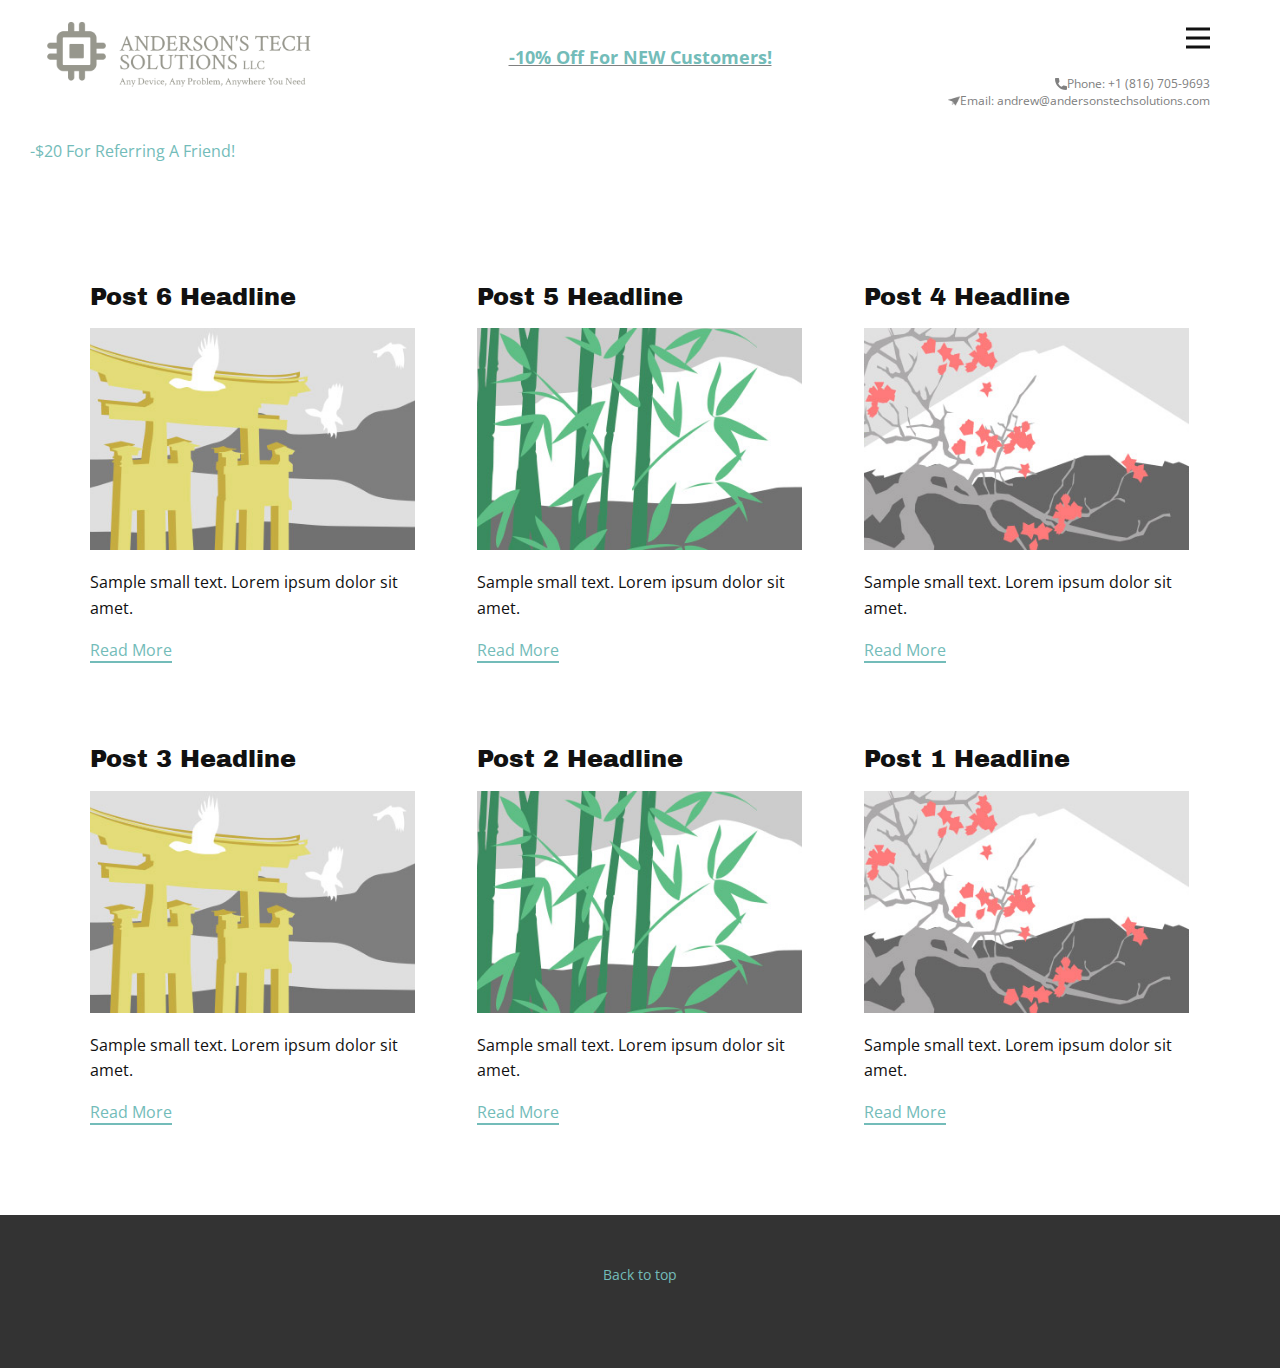
<file: blog/blog.html>
<!DOCTYPE html>
<html style="font-size: 16px;" lang="en"><head>
    <meta name="viewport" content="width=device-width, initial-scale=1.0">
    <meta charset="utf-8">
    <meta name="keywords" content="">
    <meta name="description" content="">
    <title>Blog</title>
    <link rel="stylesheet" href="../nicepage.css" media="screen">
<link rel="stylesheet" href="../Blog-Template.css" media="screen">
    <script class="u-script" type="text/javascript" src="../jquery.js" defer=""></script>
    <script class="u-script" type="text/javascript" src="../nicepage.js" defer=""></script>
    <meta name="generator" content="Nicepage 7.8.6, nicepage.com">
    <link rel="icon" href="../images/favicon.png">
    
    
    
    <link id="u-theme-google-font" rel="stylesheet" href="https://fonts.googleapis.com/css?family=Open+Sans:300,300i,400,400i,500,500i,600,600i,700,700i,800,800i|Archivo+Black:400">
    <script type="application/ld+json">{
		"@context": "http://schema.org",
		"@type": "Organization",
		"name": "WebSite6498808",
		"logo": "images/andersons-tech-solutions-llc-high-resolution-logo.png"
}</script>
    <meta name="theme-color" content="#73bcb9">
  <script>
    function gdprConfirmed() {
        return true;
    }
    if (gdprConfirmed()) {
    document.write("\
    \
    <!-- Google Analytics -->\
    <gascript async src=\"https://www.googletagmanager.com/gtag/js?id=G-112E9TKH70\"></gascript>\
    <gascript>\
        window.dataLayer = window.dataLayer || [];\
        function gtag(){dataLayer.push(arguments);}\
        gtag('js', new Date());\
        gtag('config', 'G-112E9TKH70');\
    </gascript>\
    <!-- End Google Analytics -->\
    ".replace(/gascript/g, 'script'));
    }
    </script><meta data-intl-tel-input-cdn-path="intlTelInput/"></head>
  <body data-path-to-root="../" data-include-products="false" class="u-body u-xl-mode" data-lang="en"><header class="u-clearfix u-header u-valign-top-lg u-valign-top-md u-valign-top-sm u-valign-top-xs u-header" id="sec-84ba"><a href="../" data-page-id="6498809" class="u-image u-logo u-image-1" data-image-width="2000" data-image-height="1500" title="main 1">
        <img src="../images/andersons-tech-solutions-llc-high-resolution-logo.png" class="u-logo-image u-logo-image-1">
      </a><nav class="u-menu u-menu-hamburger u-offcanvas u-menu-1" data-responsive-from="XL" role="navigation">
        <div class="menu-collapse" style="font-size: 1rem; letter-spacing: 0px; font-weight: 500;">
          <a class="u-button-style u-custom-active-color u-custom-border u-custom-border-color u-custom-hover-color u-custom-left-right-menu-spacing u-custom-padding-bottom u-custom-text-active-color u-custom-text-color u-custom-text-hover-color u-custom-top-bottom-menu-spacing u-hamburger-link u-nav-link u-text-active-palette-1-base u-text-hover-palette-2-base" href="#" tabindex="-1" aria-label="Open menu" aria-controls="f01e">
            <svg class="u-svg-link" viewBox="0 0 24 24"><use xlink:href="#menu-hamburger"></use></svg>
            <svg class="u-svg-content" version="1.1" id="menu-hamburger" viewBox="0 0 16 16" x="0px" y="0px" xmlns:xlink="http://www.w3.org/1999/xlink" xmlns="http://www.w3.org/2000/svg"><g><rect y="1" width="16" height="2"></rect><rect y="7" width="16" height="2"></rect><rect y="13" width="16" height="2"></rect>
</g></svg>
          </a>
        </div>
        <div class="u-custom-menu u-nav-container">
          <ul class="u-nav u-spacing-2 u-unstyled u-nav-1" role="menubar"><li role="none" class="u-nav-item"><a role="menuitem" class="u-active-grey-5 u-button-style u-hover-grey-10 u-nav-link u-text-active-grey-90 u-text-grey-90 u-text-hover-grey-90" href="../" style="padding: 10px 20px;">Andersons Tech Solutions</a>
</li></ul>
        </div>
        <div class="u-custom-menu u-nav-container-collapse" id="f01e" role="region" aria-label="Menu panel">
          <div class="u-black u-container-style u-inner-container-layout u-opacity u-opacity-95 u-sidenav">
            <div class="u-inner-container-layout u-sidenav-overflow">
              <div class="u-menu-close" tabindex="-1" aria-label="Close menu"></div>
              <ul class="u-align-center u-nav u-popupmenu-items u-unstyled u-nav-2" role="menubar"><li role="none" class="u-nav-item"><a role="menuitem" class="u-button-style u-nav-link" href="../">Andersons Tech Solutions</a>
</li></ul>
            </div>
          </div>
          <div class="u-black u-menu-overlay u-opacity u-opacity-70"></div>
        </div>
      </nav><p class="u-text u-text-default u-text-grey-50 u-text-1">
        <a class="u-active-none u-border-none u-btn u-button-link u-button-style u-hover-none u-none u-text-palette-1-base u-btn-1" href="tel:+1 (816) 705-9693">-10% Off For NEW Customers!<br>
        </a>
      </p><a href="tel:+1 (816) 705-9693" class="u-active-none u-btn u-btn-rectangle u-button-style u-hover-none u-none u-text-grey-50 u-btn-2"><span class="u-icon"><svg class="u-svg-content" viewBox="0 0 405.333 405.333" x="0px" y="0px" style="width: 1em; height: 1em;"><path d="M373.333,266.88c-25.003,0-49.493-3.904-72.704-11.563c-11.328-3.904-24.192-0.896-31.637,6.699l-46.016,34.752    c-52.8-28.181-86.592-61.952-114.389-114.368l33.813-44.928c8.512-8.512,11.563-20.971,7.915-32.64    C142.592,81.472,138.667,56.96,138.667,32c0-17.643-14.357-32-32-32H32C14.357,0,0,14.357,0,32    c0,205.845,167.488,373.333,373.333,373.333c17.643,0,32-14.357,32-32V298.88C405.333,281.237,390.976,266.88,373.333,266.88z"></path></svg></span>Phone: +1 (816) 705-9693
      </a><a href="mailto:andrew@andersonstechsolutions.com" class="u-active-none u-btn u-btn-rectangle u-button-style u-hover-none u-none u-text-grey-50 u-btn-3"><span class="u-file-icon u-icon"><img src="../images/149987-724b6762.png" alt=""></span>Email: andrew@andersonstechsolutions.com
      </a><a class="u-active-none u-border-none u-btn u-button-link u-button-style u-hover-none u-none u-text-palette-1-base u-btn-4" href="tel:+1 (816) 705-9693">-$20 For Referring A Friend!</a></header>
    <section class="u-clearfix u-section-1" id="block-1">
      <div class="u-clearfix u-sheet u-valign-middle u-sheet-1"><!--blog--><!--blog_options_json--><!--{"type":"Recent","source":"","tags":"","count":""}--><!--/blog_options_json-->
        <div class="u-blog u-expanded-width u-repeater u-repeater-1" data-blog-id="blog-1"><!--blog_post-->
          <div class="u-blog-post u-container-style u-repeater-item u-white u-repeater-item-1">
            <div class="u-container-layout u-similar-container u-valign-top u-container-layout-1"><!--blog_post_header-->
              <h4 class="u-blog-control u-text u-text-1">
                <a class="u-post-header-link" href="../blog/post-5.html">Post 6 Headline</a>
              </h4><!--/blog_post_header--><!--blog_post_image-->
              <img alt="" class="u-blog-control u-expanded-width u-image u-image-default u-image-1" src="../images/8ad73f3c.jpeg" data-href="../blog/post-5.html"><!--/blog_post_image--><!--blog_post_content-->
              <div class="u-blog-control u-post-content u-text u-text-2 fr-view">Sample small text. Lorem ipsum dolor sit amet.</div><!--/blog_post_content--><!--blog_post_readmore-->
              <a href="../blog/post-5.html" class="u-blog-control u-border-2 u-border-palette-1-base u-btn u-btn-rectangle u-button-style u-none u-btn-1"><!--blog_post_readmore_content--><!--options_json--><!--{"content":"","defaultValue":"Read More"}--><!--/options_json-->Read More<!--/blog_post_readmore_content--></a><!--/blog_post_readmore-->
            </div>
          </div><div class="u-blog-post u-container-style u-repeater-item u-video-cover u-white">
            <div class="u-container-layout u-similar-container u-valign-top u-container-layout-2"><!--blog_post_header-->
              <h4 class="u-blog-control u-text u-text-3">
                <a class="u-post-header-link" href="../blog/post-4.html">Post 5 Headline</a>
              </h4><!--/blog_post_header--><!--blog_post_image-->
              <img alt="" class="u-blog-control u-expanded-width u-image u-image-default u-image-2" src="../images/68f64b9d.jpeg" data-href="../blog/post-4.html"><!--/blog_post_image--><!--blog_post_content-->
              <div class="u-blog-control u-post-content u-text u-text-4 fr-view">Sample small text. Lorem ipsum dolor sit amet.</div><!--/blog_post_content--><!--blog_post_readmore-->
              <a href="../blog/post-4.html" class="u-blog-control u-border-2 u-border-palette-1-base u-btn u-btn-rectangle u-button-style u-none u-btn-2"><!--blog_post_readmore_content--><!--options_json--><!--{"content":"","defaultValue":"Read More"}--><!--/options_json-->Read More<!--/blog_post_readmore_content--></a><!--/blog_post_readmore-->
            </div>
          </div><div class="u-blog-post u-container-style u-repeater-item u-video-cover u-white">
            <div class="u-container-layout u-similar-container u-valign-top u-container-layout-3"><!--blog_post_header-->
              <h4 class="u-blog-control u-text u-text-5">
                <a class="u-post-header-link" href="../blog/post-3.html">Post 4 Headline</a>
              </h4><!--/blog_post_header--><!--blog_post_image-->
              <img alt="" class="u-blog-control u-expanded-width u-image u-image-default u-image-3" src="../images/0fd3416c.jpeg" data-href="../blog/post-3.html"><!--/blog_post_image--><!--blog_post_content-->
              <div class="u-blog-control u-post-content u-text u-text-6 fr-view">Sample small text. Lorem ipsum dolor sit amet.</div><!--/blog_post_content--><!--blog_post_readmore-->
              <a href="../blog/post-3.html" class="u-blog-control u-border-2 u-border-palette-1-base u-btn u-btn-rectangle u-button-style u-none u-btn-3"><!--blog_post_readmore_content--><!--options_json--><!--{"content":"","defaultValue":"Read More"}--><!--/options_json-->Read More<!--/blog_post_readmore_content--></a><!--/blog_post_readmore-->
            </div>
          </div><div class="u-blog-post u-container-style u-repeater-item u-white u-repeater-item-1">
            <div class="u-container-layout u-similar-container u-valign-top u-container-layout-1"><!--blog_post_header-->
              <h4 class="u-blog-control u-text u-text-1">
                <a class="u-post-header-link" href="../blog/post-2.html">Post 3 Headline</a>
              </h4><!--/blog_post_header--><!--blog_post_image-->
              <img alt="" class="u-blog-control u-expanded-width u-image u-image-default u-image-1" src="../images/8ad73f3c.jpeg" data-href="../blog/post-2.html"><!--/blog_post_image--><!--blog_post_content-->
              <div class="u-blog-control u-post-content u-text u-text-2 fr-view">Sample small text. Lorem ipsum dolor sit amet.</div><!--/blog_post_content--><!--blog_post_readmore-->
              <a href="../blog/post-2.html" class="u-blog-control u-border-2 u-border-palette-1-base u-btn u-btn-rectangle u-button-style u-none u-btn-1"><!--blog_post_readmore_content--><!--options_json--><!--{"content":"","defaultValue":"Read More"}--><!--/options_json-->Read More<!--/blog_post_readmore_content--></a><!--/blog_post_readmore-->
            </div>
          </div><div class="u-blog-post u-container-style u-repeater-item u-video-cover u-white">
            <div class="u-container-layout u-similar-container u-valign-top u-container-layout-2"><!--blog_post_header-->
              <h4 class="u-blog-control u-text u-text-3">
                <a class="u-post-header-link" href="../blog/post-1.html">Post 2 Headline</a>
              </h4><!--/blog_post_header--><!--blog_post_image-->
              <img alt="" class="u-blog-control u-expanded-width u-image u-image-default u-image-2" src="../images/68f64b9d.jpeg" data-href="../blog/post-1.html"><!--/blog_post_image--><!--blog_post_content-->
              <div class="u-blog-control u-post-content u-text u-text-4 fr-view">Sample small text. Lorem ipsum dolor sit amet.</div><!--/blog_post_content--><!--blog_post_readmore-->
              <a href="../blog/post-1.html" class="u-blog-control u-border-2 u-border-palette-1-base u-btn u-btn-rectangle u-button-style u-none u-btn-2"><!--blog_post_readmore_content--><!--options_json--><!--{"content":"","defaultValue":"Read More"}--><!--/options_json-->Read More<!--/blog_post_readmore_content--></a><!--/blog_post_readmore-->
            </div>
          </div><div class="u-blog-post u-container-style u-repeater-item u-video-cover u-white">
            <div class="u-container-layout u-similar-container u-valign-top u-container-layout-3"><!--blog_post_header-->
              <h4 class="u-blog-control u-text u-text-5">
                <a class="u-post-header-link" href="../blog/post.html">Post 1 Headline</a>
              </h4><!--/blog_post_header--><!--blog_post_image-->
              <img alt="" class="u-blog-control u-expanded-width u-image u-image-default u-image-3" src="../images/0fd3416c.jpeg" data-href="../blog/post.html"><!--/blog_post_image--><!--blog_post_content-->
              <div class="u-blog-control u-post-content u-text u-text-6 fr-view">Sample small text. Lorem ipsum dolor sit amet.</div><!--/blog_post_content--><!--blog_post_readmore-->
              <a href="../blog/post.html" class="u-blog-control u-border-2 u-border-palette-1-base u-btn u-btn-rectangle u-button-style u-none u-btn-3"><!--blog_post_readmore_content--><!--options_json--><!--{"content":"","defaultValue":"Read More"}--><!--/options_json-->Read More<!--/blog_post_readmore_content--></a><!--/blog_post_readmore-->
            </div>
          </div><!--/blog_post--><!--blog_post-->
          <!--/blog_post--><!--blog_post-->
          <!--/blog_post-->
        </div><!--/blog-->
      </div>
    </section>
    
    
    
    <footer class="u-align-center u-clearfix u-container-align-center u-footer u-grey-80 u-footer" id="sec-21de"><div class="u-clearfix u-sheet u-sheet-1">
        <p class="u-small-text u-text u-text-variant u-text-1">
          <a class="u-active-none u-border-none u-btn u-button-link u-button-style u-hover-none u-none u-text-palette-1-base u-btn-1" href="../" data-page-id="6498809" title="main 1">Back to top </a>
        </p>
      </div></footer>
    <section class="u-backlink u-clearfix u-grey-80"></section>
  
</body></html>
</file>
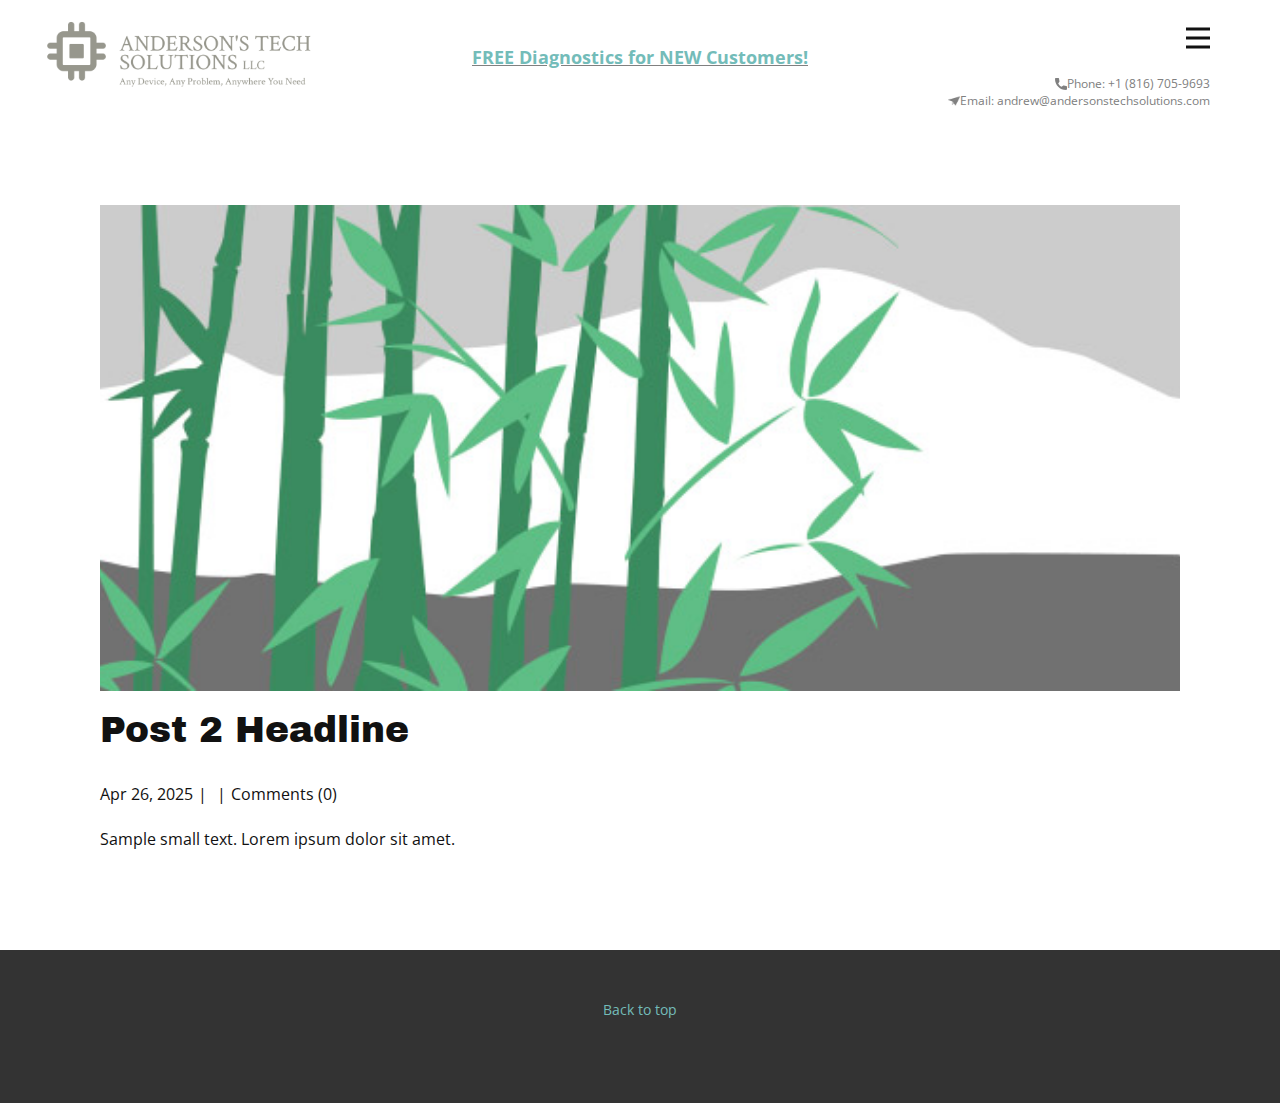
<file: blog/post-1.html>
<!DOCTYPE html>
<html style="font-size: 16px;" lang="en"><head>
    <meta name="viewport" content="width=device-width, initial-scale=1.0">
    <meta charset="utf-8">
    <meta name="keywords" content="Post 1 Headline">
    <meta name="description" content="">
    <title>Post 2 Headline</title>
    <link rel="stylesheet" href="../nicepage.css" media="screen">
<link rel="stylesheet" href="../Post-Template.css" media="screen">
    <script class="u-script" type="text/javascript" src="../jquery.js" defer=""></script>
    <script class="u-script" type="text/javascript" src="../nicepage.js" defer=""></script>
    <meta name="generator" content="Nicepage 7.8.6, nicepage.com">
    
    
    
    <link id="u-theme-google-font" rel="stylesheet" href="https://fonts.googleapis.com/css?family=Open+Sans:300,300i,400,400i,500,500i,600,600i,700,700i,800,800i|Archivo+Black:400">
    <script type="application/ld+json">{
		"@context": "http://schema.org",
		"@type": "Organization",
		"name": "",
		"logo": "images/andersons-tech-solutions-llc-high-resolution-logo.png"
}</script>
    <meta name="theme-color" content="#73bcb9">
  <meta data-intl-tel-input-cdn-path="intlTelInput/"></head>
  <body data-path-to-root="./" data-include-products="false" class="u-body u-xl-mode" data-lang="en"><header class="u-clearfix u-header u-valign-top-lg u-valign-top-md u-valign-top-sm u-valign-top-xs u-header" id="sec-84ba"><a href="../" data-page-id="6498809" class="u-image u-logo u-image-1" data-image-width="2000" data-image-height="1500" title="main 1">
        <img src="../images/andersons-tech-solutions-llc-high-resolution-logo.png" class="u-logo-image u-logo-image-1">
      </a><nav class="u-menu u-menu-hamburger u-offcanvas u-menu-1" data-responsive-from="XL" role="navigation">
        <div class="menu-collapse" style="font-size: 1rem; letter-spacing: 0px; font-weight: 500;">
          <a class="u-button-style u-custom-active-color u-custom-border u-custom-border-color u-custom-hover-color u-custom-left-right-menu-spacing u-custom-padding-bottom u-custom-text-active-color u-custom-text-color u-custom-text-hover-color u-custom-top-bottom-menu-spacing u-hamburger-link u-nav-link u-text-active-palette-1-base u-text-hover-palette-2-base" href="#" tabindex="-1" aria-label="Open menu" aria-controls="f01e">
            <svg class="u-svg-link" viewBox="0 0 24 24"><use xlink:href="#menu-hamburger"></use></svg>
            <svg class="u-svg-content" version="1.1" id="menu-hamburger" viewBox="0 0 16 16" x="0px" y="0px" xmlns:xlink="http://www.w3.org/1999/xlink" xmlns="http://www.w3.org/2000/svg"><g><rect y="1" width="16" height="2"></rect><rect y="7" width="16" height="2"></rect><rect y="13" width="16" height="2"></rect>
</g></svg>
          </a>
        </div>
        <div class="u-custom-menu u-nav-container">
          <ul class="u-nav u-spacing-2 u-unstyled u-nav-1" role="menubar"><li role="none" class="u-nav-item"><a role="menuitem" class="u-active-grey-5 u-button-style u-hover-grey-10 u-nav-link u-text-active-grey-90 u-text-grey-90 u-text-hover-grey-90" href="../" style="padding: 10px 20px;">Andersons Tech Solutions</a>
</li></ul>
        </div>
        <div class="u-custom-menu u-nav-container-collapse" id="f01e" role="region" aria-label="Menu panel">
          <div class="u-black u-container-style u-inner-container-layout u-opacity u-opacity-95 u-sidenav">
            <div class="u-inner-container-layout u-sidenav-overflow">
              <div class="u-menu-close" tabindex="-1" aria-label="Close menu"></div>
              <ul class="u-align-center u-nav u-popupmenu-items u-unstyled u-nav-2" role="menubar"><li role="none" class="u-nav-item"><a role="menuitem" class="u-button-style u-nav-link" href="../">Andersons Tech Solutions</a>
</li></ul>
            </div>
          </div>
          <div class="u-black u-menu-overlay u-opacity u-opacity-70"></div>
        </div>
      </nav><p class="u-text u-text-default u-text-grey-50 u-text-1">
        <a class="u-active-none u-border-none u-btn u-button-link u-button-style u-hover-none u-none u-text-palette-1-base u-btn-1" href="tel:+1 (816) 705-9693">FREE Diagnostics for NEW Customers!</a>
      </p><a href="tel:+1 (816) 705-9693" class="u-active-none u-btn u-btn-rectangle u-button-style u-hover-none u-none u-text-grey-50 u-btn-2"><span class="u-icon"><svg class="u-svg-content" viewBox="0 0 405.333 405.333" x="0px" y="0px" style="width: 1em; height: 1em;"><path d="M373.333,266.88c-25.003,0-49.493-3.904-72.704-11.563c-11.328-3.904-24.192-0.896-31.637,6.699l-46.016,34.752    c-52.8-28.181-86.592-61.952-114.389-114.368l33.813-44.928c8.512-8.512,11.563-20.971,7.915-32.64    C142.592,81.472,138.667,56.96,138.667,32c0-17.643-14.357-32-32-32H32C14.357,0,0,14.357,0,32    c0,205.845,167.488,373.333,373.333,373.333c17.643,0,32-14.357,32-32V298.88C405.333,281.237,390.976,266.88,373.333,266.88z"></path></svg></span>Phone: +1 (816) 705-9693
      </a><a href="mailto:andrew@andersonstechsolutions.com" class="u-active-none u-btn u-btn-rectangle u-button-style u-hover-none u-none u-text-grey-50 u-btn-3"><span class="u-file-icon u-icon"><img src="../images/149987-724b6762.png" alt=""></span>Email: andrew@andersonstechsolutions.com
      </a></header>
    <section class="u-align-center u-clearfix u-section-1" id="block-1">
      <div class="u-clearfix u-sheet u-valign-middle-md u-valign-middle-sm u-valign-middle-xs u-sheet-1"><!--post_details--><!--post_details_options_json--><!--{"source":""}--><!--/post_details_options_json--><!--blog_post-->
        <div class="u-container-style u-expanded-width u-post-details u-post-details-1">
          <div class="u-container-layout u-valign-middle u-container-layout-1"><!--blog_post_image-->
            <img alt="" class="u-blog-control u-expanded-width u-image u-image-default u-image-1" src="../images/68f64b9d.jpeg"><!--/blog_post_image--><!--blog_post_header-->
            <h2 class="u-blog-control u-text u-text-1">Post 2 Headline</h2><!--/blog_post_header--><!--blog_post_metadata-->
            <div class="u-blog-control u-metadata u-metadata-1"><!--blog_post_metadata_date--><span class="u-meta-date u-meta-icon">Apr 26, 2025</span><!--/blog_post_metadata_date--><!--blog_post_metadata_category--><span class="u-meta-category u-meta-icon"></span><!--/blog_post_metadata_category--><!--blog_post_metadata_comments--><span class="u-meta-comments u-meta-icon"><!--blog_post_metadata_comments_content-->Comments (0)<!--/blog_post_metadata_comments_content--></span><!--/blog_post_metadata_comments-->
            </div><!--/blog_post_metadata--><!--blog_post_content-->
            <div class="u-align-justify u-blog-control u-post-content u-text u-text-2 fr-view">
  <p>Sample small text. Lorem ipsum dolor sit amet.</p>
  </div><!--/blog_post_content-->
          </div>
        </div><!--/blog_post--><!--/post_details-->
      </div>
    </section>
    
    
    
    <footer class="u-align-center u-clearfix u-container-align-center u-footer u-grey-80 u-footer" id="sec-21de"><div class="u-clearfix u-sheet u-sheet-1">
        <p class="u-small-text u-text u-text-variant u-text-1">
          <a class="u-active-none u-border-none u-btn u-button-link u-button-style u-hover-none u-none u-text-palette-1-base u-btn-1" href="../" data-page-id="6498809" title="main 1">Back to top </a>
        </p>
      </div></footer>
    <section class="u-backlink u-clearfix u-grey-80"></section>
  
</body></html>
</file>
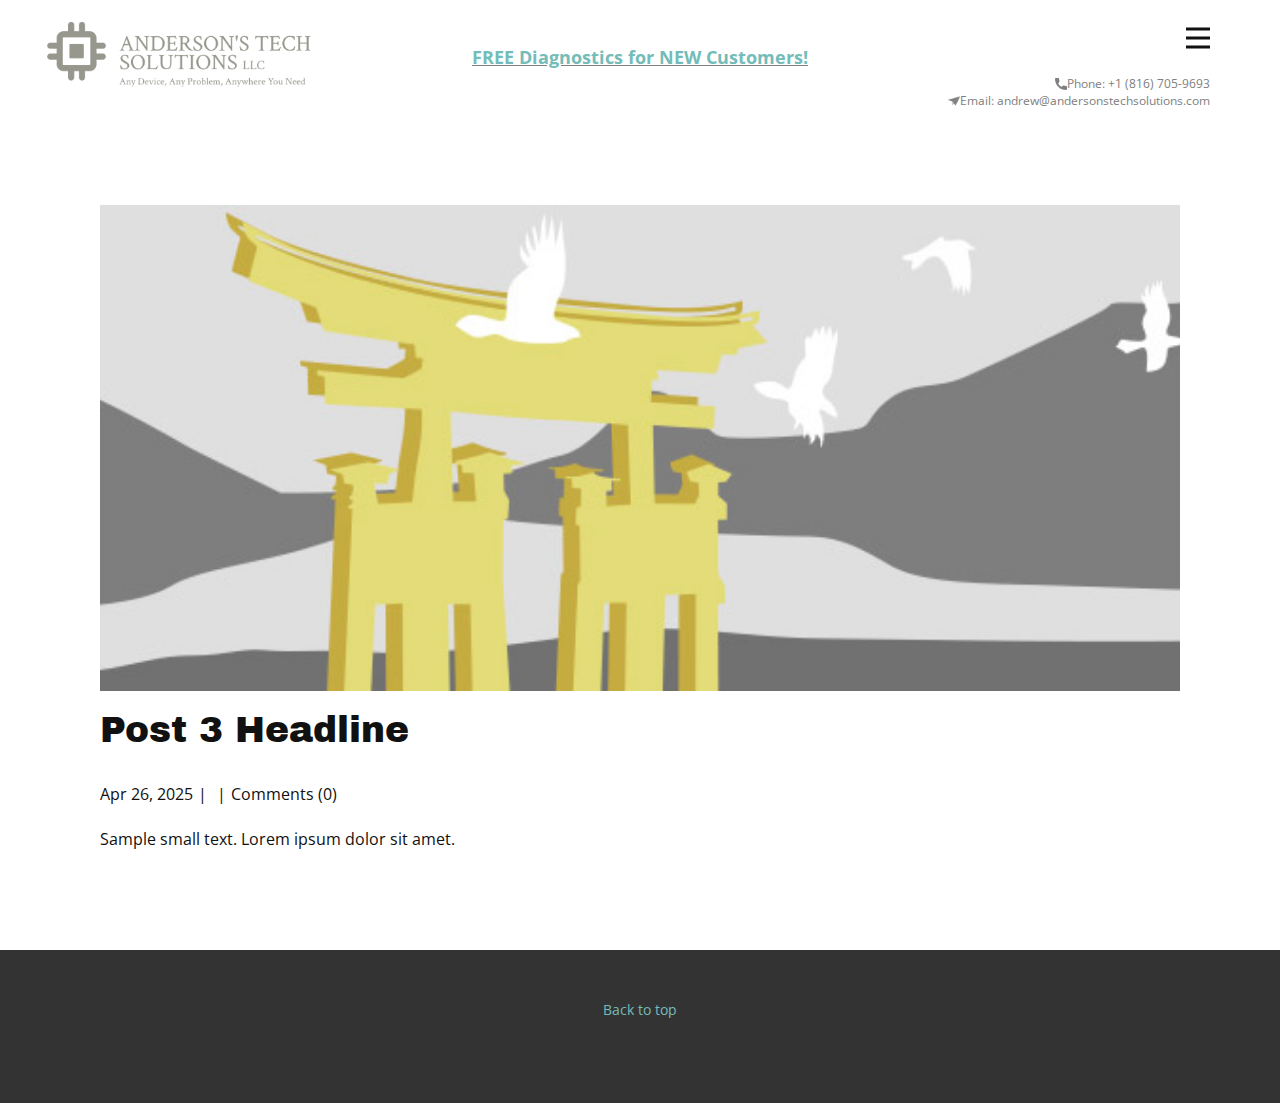
<file: blog/post-2.html>
<!DOCTYPE html>
<html style="font-size: 16px;" lang="en"><head>
    <meta name="viewport" content="width=device-width, initial-scale=1.0">
    <meta charset="utf-8">
    <meta name="keywords" content="Post 1 Headline">
    <meta name="description" content="">
    <title>Post 3 Headline</title>
    <link rel="stylesheet" href="../nicepage.css" media="screen">
<link rel="stylesheet" href="../Post-Template.css" media="screen">
    <script class="u-script" type="text/javascript" src="../jquery.js" defer=""></script>
    <script class="u-script" type="text/javascript" src="../nicepage.js" defer=""></script>
    <meta name="generator" content="Nicepage 7.8.6, nicepage.com">
    
    
    
    <link id="u-theme-google-font" rel="stylesheet" href="https://fonts.googleapis.com/css?family=Open+Sans:300,300i,400,400i,500,500i,600,600i,700,700i,800,800i|Archivo+Black:400">
    <script type="application/ld+json">{
		"@context": "http://schema.org",
		"@type": "Organization",
		"name": "",
		"logo": "images/andersons-tech-solutions-llc-high-resolution-logo.png"
}</script>
    <meta name="theme-color" content="#73bcb9">
  <meta data-intl-tel-input-cdn-path="intlTelInput/"></head>
  <body data-path-to-root="./" data-include-products="false" class="u-body u-xl-mode" data-lang="en"><header class="u-clearfix u-header u-valign-top-lg u-valign-top-md u-valign-top-sm u-valign-top-xs u-header" id="sec-84ba"><a href="../" data-page-id="6498809" class="u-image u-logo u-image-1" data-image-width="2000" data-image-height="1500" title="main 1">
        <img src="../images/andersons-tech-solutions-llc-high-resolution-logo.png" class="u-logo-image u-logo-image-1">
      </a><nav class="u-menu u-menu-hamburger u-offcanvas u-menu-1" data-responsive-from="XL" role="navigation">
        <div class="menu-collapse" style="font-size: 1rem; letter-spacing: 0px; font-weight: 500;">
          <a class="u-button-style u-custom-active-color u-custom-border u-custom-border-color u-custom-hover-color u-custom-left-right-menu-spacing u-custom-padding-bottom u-custom-text-active-color u-custom-text-color u-custom-text-hover-color u-custom-top-bottom-menu-spacing u-hamburger-link u-nav-link u-text-active-palette-1-base u-text-hover-palette-2-base" href="#" tabindex="-1" aria-label="Open menu" aria-controls="f01e">
            <svg class="u-svg-link" viewBox="0 0 24 24"><use xlink:href="#menu-hamburger"></use></svg>
            <svg class="u-svg-content" version="1.1" id="menu-hamburger" viewBox="0 0 16 16" x="0px" y="0px" xmlns:xlink="http://www.w3.org/1999/xlink" xmlns="http://www.w3.org/2000/svg"><g><rect y="1" width="16" height="2"></rect><rect y="7" width="16" height="2"></rect><rect y="13" width="16" height="2"></rect>
</g></svg>
          </a>
        </div>
        <div class="u-custom-menu u-nav-container">
          <ul class="u-nav u-spacing-2 u-unstyled u-nav-1" role="menubar"><li role="none" class="u-nav-item"><a role="menuitem" class="u-active-grey-5 u-button-style u-hover-grey-10 u-nav-link u-text-active-grey-90 u-text-grey-90 u-text-hover-grey-90" href="../" style="padding: 10px 20px;">Andersons Tech Solutions</a>
</li></ul>
        </div>
        <div class="u-custom-menu u-nav-container-collapse" id="f01e" role="region" aria-label="Menu panel">
          <div class="u-black u-container-style u-inner-container-layout u-opacity u-opacity-95 u-sidenav">
            <div class="u-inner-container-layout u-sidenav-overflow">
              <div class="u-menu-close" tabindex="-1" aria-label="Close menu"></div>
              <ul class="u-align-center u-nav u-popupmenu-items u-unstyled u-nav-2" role="menubar"><li role="none" class="u-nav-item"><a role="menuitem" class="u-button-style u-nav-link" href="../">Andersons Tech Solutions</a>
</li></ul>
            </div>
          </div>
          <div class="u-black u-menu-overlay u-opacity u-opacity-70"></div>
        </div>
      </nav><p class="u-text u-text-default u-text-grey-50 u-text-1">
        <a class="u-active-none u-border-none u-btn u-button-link u-button-style u-hover-none u-none u-text-palette-1-base u-btn-1" href="tel:+1 (816) 705-9693">FREE Diagnostics for NEW Customers!</a>
      </p><a href="tel:+1 (816) 705-9693" class="u-active-none u-btn u-btn-rectangle u-button-style u-hover-none u-none u-text-grey-50 u-btn-2"><span class="u-icon"><svg class="u-svg-content" viewBox="0 0 405.333 405.333" x="0px" y="0px" style="width: 1em; height: 1em;"><path d="M373.333,266.88c-25.003,0-49.493-3.904-72.704-11.563c-11.328-3.904-24.192-0.896-31.637,6.699l-46.016,34.752    c-52.8-28.181-86.592-61.952-114.389-114.368l33.813-44.928c8.512-8.512,11.563-20.971,7.915-32.64    C142.592,81.472,138.667,56.96,138.667,32c0-17.643-14.357-32-32-32H32C14.357,0,0,14.357,0,32    c0,205.845,167.488,373.333,373.333,373.333c17.643,0,32-14.357,32-32V298.88C405.333,281.237,390.976,266.88,373.333,266.88z"></path></svg></span>Phone: +1 (816) 705-9693
      </a><a href="mailto:andrew@andersonstechsolutions.com" class="u-active-none u-btn u-btn-rectangle u-button-style u-hover-none u-none u-text-grey-50 u-btn-3"><span class="u-file-icon u-icon"><img src="../images/149987-724b6762.png" alt=""></span>Email: andrew@andersonstechsolutions.com
      </a></header>
    <section class="u-align-center u-clearfix u-section-1" id="block-1">
      <div class="u-clearfix u-sheet u-valign-middle-md u-valign-middle-sm u-valign-middle-xs u-sheet-1"><!--post_details--><!--post_details_options_json--><!--{"source":""}--><!--/post_details_options_json--><!--blog_post-->
        <div class="u-container-style u-expanded-width u-post-details u-post-details-1">
          <div class="u-container-layout u-valign-middle u-container-layout-1"><!--blog_post_image-->
            <img alt="" class="u-blog-control u-expanded-width u-image u-image-default u-image-1" src="../images/8ad73f3c.jpeg"><!--/blog_post_image--><!--blog_post_header-->
            <h2 class="u-blog-control u-text u-text-1">Post 3 Headline</h2><!--/blog_post_header--><!--blog_post_metadata-->
            <div class="u-blog-control u-metadata u-metadata-1"><!--blog_post_metadata_date--><span class="u-meta-date u-meta-icon">Apr 26, 2025</span><!--/blog_post_metadata_date--><!--blog_post_metadata_category--><span class="u-meta-category u-meta-icon"></span><!--/blog_post_metadata_category--><!--blog_post_metadata_comments--><span class="u-meta-comments u-meta-icon"><!--blog_post_metadata_comments_content-->Comments (0)<!--/blog_post_metadata_comments_content--></span><!--/blog_post_metadata_comments-->
            </div><!--/blog_post_metadata--><!--blog_post_content-->
            <div class="u-align-justify u-blog-control u-post-content u-text u-text-2 fr-view">
  <p>Sample small text. Lorem ipsum dolor sit amet.</p>
  </div><!--/blog_post_content-->
          </div>
        </div><!--/blog_post--><!--/post_details-->
      </div>
    </section>
    
    
    
    <footer class="u-align-center u-clearfix u-container-align-center u-footer u-grey-80 u-footer" id="sec-21de"><div class="u-clearfix u-sheet u-sheet-1">
        <p class="u-small-text u-text u-text-variant u-text-1">
          <a class="u-active-none u-border-none u-btn u-button-link u-button-style u-hover-none u-none u-text-palette-1-base u-btn-1" href="../" data-page-id="6498809" title="main 1">Back to top </a>
        </p>
      </div></footer>
    <section class="u-backlink u-clearfix u-grey-80"></section>
  
</body></html>
</file>
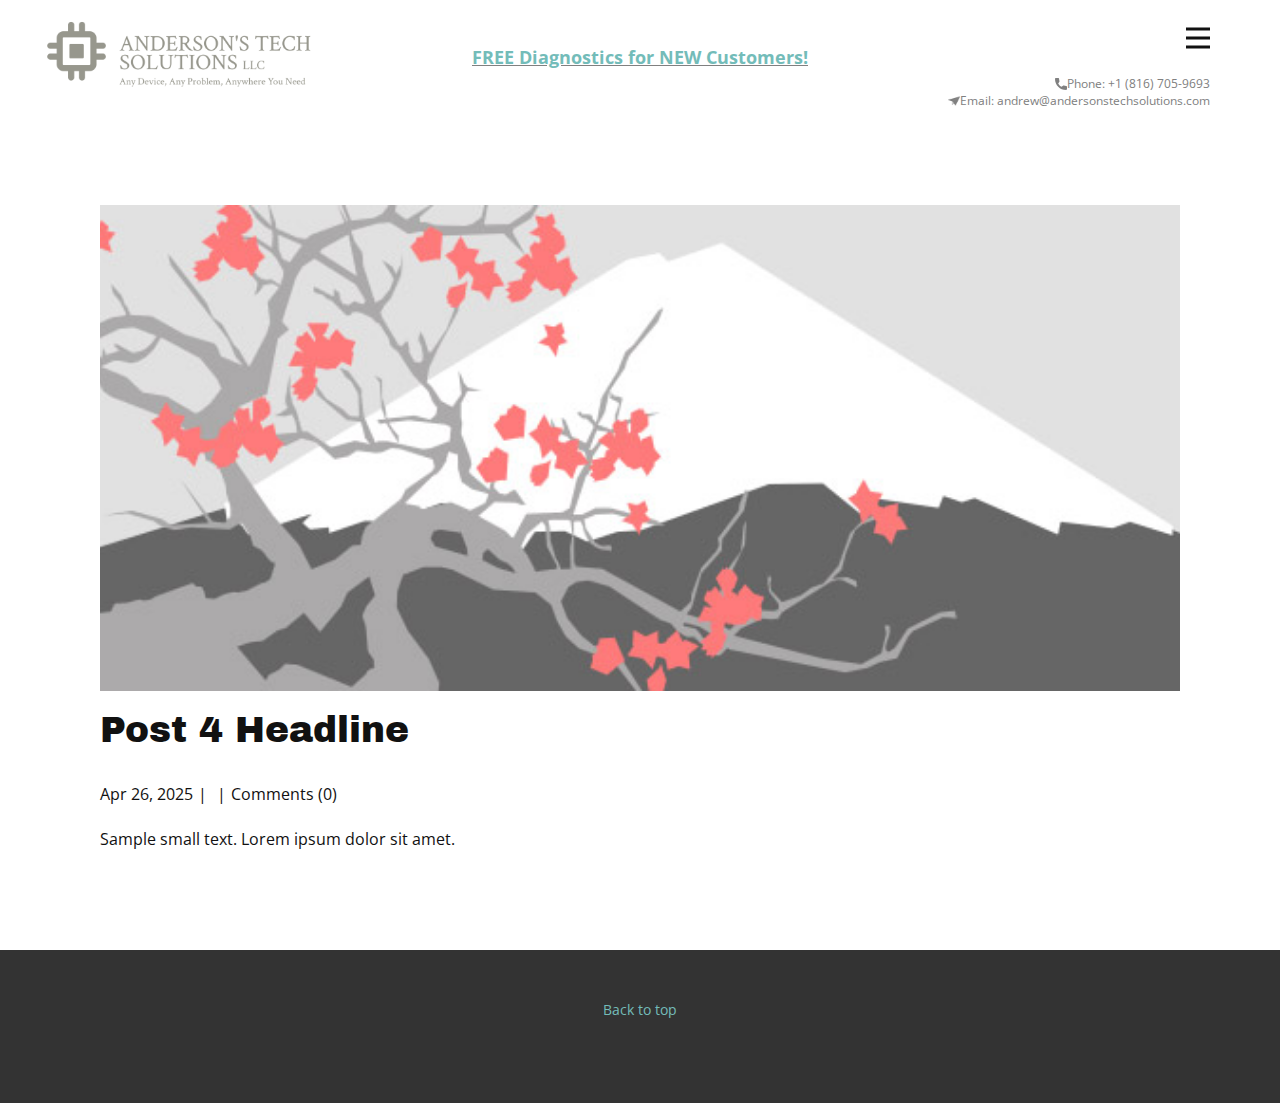
<file: blog/post-3.html>
<!DOCTYPE html>
<html style="font-size: 16px;" lang="en"><head>
    <meta name="viewport" content="width=device-width, initial-scale=1.0">
    <meta charset="utf-8">
    <meta name="keywords" content="Post 1 Headline">
    <meta name="description" content="">
    <title>Post 4 Headline</title>
    <link rel="stylesheet" href="../nicepage.css" media="screen">
<link rel="stylesheet" href="../Post-Template.css" media="screen">
    <script class="u-script" type="text/javascript" src="../jquery.js" defer=""></script>
    <script class="u-script" type="text/javascript" src="../nicepage.js" defer=""></script>
    <meta name="generator" content="Nicepage 7.8.6, nicepage.com">
    
    
    
    <link id="u-theme-google-font" rel="stylesheet" href="https://fonts.googleapis.com/css?family=Open+Sans:300,300i,400,400i,500,500i,600,600i,700,700i,800,800i|Archivo+Black:400">
    <script type="application/ld+json">{
		"@context": "http://schema.org",
		"@type": "Organization",
		"name": "",
		"logo": "images/andersons-tech-solutions-llc-high-resolution-logo.png"
}</script>
    <meta name="theme-color" content="#73bcb9">
  <meta data-intl-tel-input-cdn-path="intlTelInput/"></head>
  <body data-path-to-root="./" data-include-products="false" class="u-body u-xl-mode" data-lang="en"><header class="u-clearfix u-header u-valign-top-lg u-valign-top-md u-valign-top-sm u-valign-top-xs u-header" id="sec-84ba"><a href="../" data-page-id="6498809" class="u-image u-logo u-image-1" data-image-width="2000" data-image-height="1500" title="main 1">
        <img src="../images/andersons-tech-solutions-llc-high-resolution-logo.png" class="u-logo-image u-logo-image-1">
      </a><nav class="u-menu u-menu-hamburger u-offcanvas u-menu-1" data-responsive-from="XL" role="navigation">
        <div class="menu-collapse" style="font-size: 1rem; letter-spacing: 0px; font-weight: 500;">
          <a class="u-button-style u-custom-active-color u-custom-border u-custom-border-color u-custom-hover-color u-custom-left-right-menu-spacing u-custom-padding-bottom u-custom-text-active-color u-custom-text-color u-custom-text-hover-color u-custom-top-bottom-menu-spacing u-hamburger-link u-nav-link u-text-active-palette-1-base u-text-hover-palette-2-base" href="#" tabindex="-1" aria-label="Open menu" aria-controls="f01e">
            <svg class="u-svg-link" viewBox="0 0 24 24"><use xlink:href="#menu-hamburger"></use></svg>
            <svg class="u-svg-content" version="1.1" id="menu-hamburger" viewBox="0 0 16 16" x="0px" y="0px" xmlns:xlink="http://www.w3.org/1999/xlink" xmlns="http://www.w3.org/2000/svg"><g><rect y="1" width="16" height="2"></rect><rect y="7" width="16" height="2"></rect><rect y="13" width="16" height="2"></rect>
</g></svg>
          </a>
        </div>
        <div class="u-custom-menu u-nav-container">
          <ul class="u-nav u-spacing-2 u-unstyled u-nav-1" role="menubar"><li role="none" class="u-nav-item"><a role="menuitem" class="u-active-grey-5 u-button-style u-hover-grey-10 u-nav-link u-text-active-grey-90 u-text-grey-90 u-text-hover-grey-90" href="../" style="padding: 10px 20px;">Andersons Tech Solutions</a>
</li></ul>
        </div>
        <div class="u-custom-menu u-nav-container-collapse" id="f01e" role="region" aria-label="Menu panel">
          <div class="u-black u-container-style u-inner-container-layout u-opacity u-opacity-95 u-sidenav">
            <div class="u-inner-container-layout u-sidenav-overflow">
              <div class="u-menu-close" tabindex="-1" aria-label="Close menu"></div>
              <ul class="u-align-center u-nav u-popupmenu-items u-unstyled u-nav-2" role="menubar"><li role="none" class="u-nav-item"><a role="menuitem" class="u-button-style u-nav-link" href="../">Andersons Tech Solutions</a>
</li></ul>
            </div>
          </div>
          <div class="u-black u-menu-overlay u-opacity u-opacity-70"></div>
        </div>
      </nav><p class="u-text u-text-default u-text-grey-50 u-text-1">
        <a class="u-active-none u-border-none u-btn u-button-link u-button-style u-hover-none u-none u-text-palette-1-base u-btn-1" href="tel:+1 (816) 705-9693">FREE Diagnostics for NEW Customers!</a>
      </p><a href="tel:+1 (816) 705-9693" class="u-active-none u-btn u-btn-rectangle u-button-style u-hover-none u-none u-text-grey-50 u-btn-2"><span class="u-icon"><svg class="u-svg-content" viewBox="0 0 405.333 405.333" x="0px" y="0px" style="width: 1em; height: 1em;"><path d="M373.333,266.88c-25.003,0-49.493-3.904-72.704-11.563c-11.328-3.904-24.192-0.896-31.637,6.699l-46.016,34.752    c-52.8-28.181-86.592-61.952-114.389-114.368l33.813-44.928c8.512-8.512,11.563-20.971,7.915-32.64    C142.592,81.472,138.667,56.96,138.667,32c0-17.643-14.357-32-32-32H32C14.357,0,0,14.357,0,32    c0,205.845,167.488,373.333,373.333,373.333c17.643,0,32-14.357,32-32V298.88C405.333,281.237,390.976,266.88,373.333,266.88z"></path></svg></span>Phone: +1 (816) 705-9693
      </a><a href="mailto:andrew@andersonstechsolutions.com" class="u-active-none u-btn u-btn-rectangle u-button-style u-hover-none u-none u-text-grey-50 u-btn-3"><span class="u-file-icon u-icon"><img src="../images/149987-724b6762.png" alt=""></span>Email: andrew@andersonstechsolutions.com
      </a></header>
    <section class="u-align-center u-clearfix u-section-1" id="block-1">
      <div class="u-clearfix u-sheet u-valign-middle-md u-valign-middle-sm u-valign-middle-xs u-sheet-1"><!--post_details--><!--post_details_options_json--><!--{"source":""}--><!--/post_details_options_json--><!--blog_post-->
        <div class="u-container-style u-expanded-width u-post-details u-post-details-1">
          <div class="u-container-layout u-valign-middle u-container-layout-1"><!--blog_post_image-->
            <img alt="" class="u-blog-control u-expanded-width u-image u-image-default u-image-1" src="../images/0fd3416c.jpeg"><!--/blog_post_image--><!--blog_post_header-->
            <h2 class="u-blog-control u-text u-text-1">Post 4 Headline</h2><!--/blog_post_header--><!--blog_post_metadata-->
            <div class="u-blog-control u-metadata u-metadata-1"><!--blog_post_metadata_date--><span class="u-meta-date u-meta-icon">Apr 26, 2025</span><!--/blog_post_metadata_date--><!--blog_post_metadata_category--><span class="u-meta-category u-meta-icon"></span><!--/blog_post_metadata_category--><!--blog_post_metadata_comments--><span class="u-meta-comments u-meta-icon"><!--blog_post_metadata_comments_content-->Comments (0)<!--/blog_post_metadata_comments_content--></span><!--/blog_post_metadata_comments-->
            </div><!--/blog_post_metadata--><!--blog_post_content-->
            <div class="u-align-justify u-blog-control u-post-content u-text u-text-2 fr-view">
  <p>Sample small text. Lorem ipsum dolor sit amet.</p>
  </div><!--/blog_post_content-->
          </div>
        </div><!--/blog_post--><!--/post_details-->
      </div>
    </section>
    
    
    
    <footer class="u-align-center u-clearfix u-container-align-center u-footer u-grey-80 u-footer" id="sec-21de"><div class="u-clearfix u-sheet u-sheet-1">
        <p class="u-small-text u-text u-text-variant u-text-1">
          <a class="u-active-none u-border-none u-btn u-button-link u-button-style u-hover-none u-none u-text-palette-1-base u-btn-1" href="../" data-page-id="6498809" title="main 1">Back to top </a>
        </p>
      </div></footer>
    <section class="u-backlink u-clearfix u-grey-80"></section>
  
</body></html>
</file>
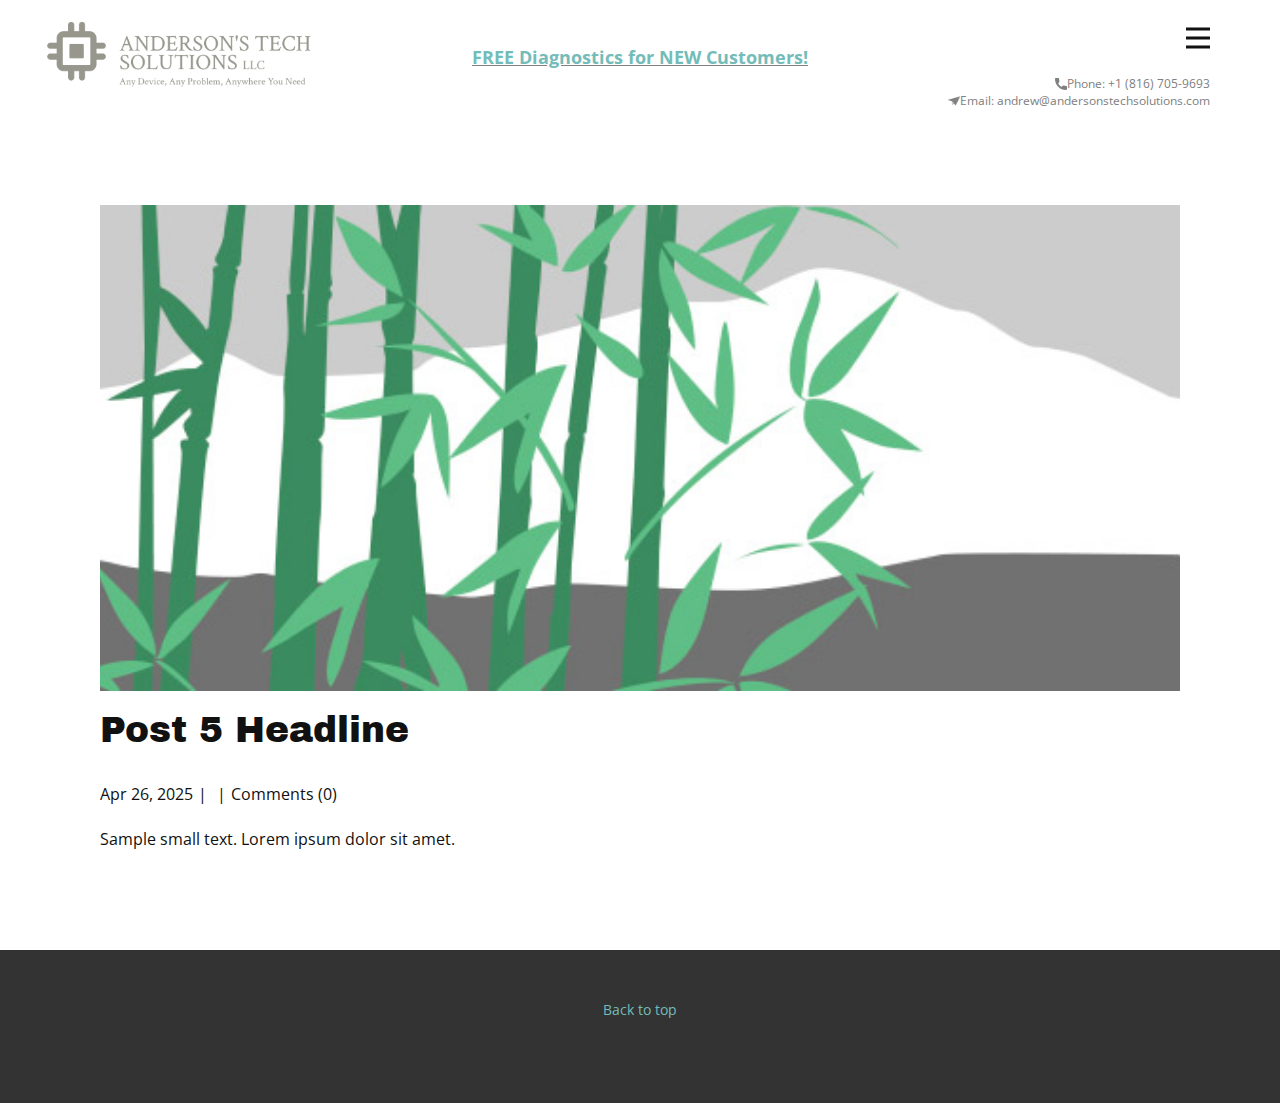
<file: blog/post-4.html>
<!DOCTYPE html>
<html style="font-size: 16px;" lang="en"><head>
    <meta name="viewport" content="width=device-width, initial-scale=1.0">
    <meta charset="utf-8">
    <meta name="keywords" content="Post 1 Headline">
    <meta name="description" content="">
    <title>Post 5 Headline</title>
    <link rel="stylesheet" href="../nicepage.css" media="screen">
<link rel="stylesheet" href="../Post-Template.css" media="screen">
    <script class="u-script" type="text/javascript" src="../jquery.js" defer=""></script>
    <script class="u-script" type="text/javascript" src="../nicepage.js" defer=""></script>
    <meta name="generator" content="Nicepage 7.8.6, nicepage.com">
    
    
    
    <link id="u-theme-google-font" rel="stylesheet" href="https://fonts.googleapis.com/css?family=Open+Sans:300,300i,400,400i,500,500i,600,600i,700,700i,800,800i|Archivo+Black:400">
    <script type="application/ld+json">{
		"@context": "http://schema.org",
		"@type": "Organization",
		"name": "",
		"logo": "images/andersons-tech-solutions-llc-high-resolution-logo.png"
}</script>
    <meta name="theme-color" content="#73bcb9">
  <meta data-intl-tel-input-cdn-path="intlTelInput/"></head>
  <body data-path-to-root="./" data-include-products="false" class="u-body u-xl-mode" data-lang="en"><header class="u-clearfix u-header u-valign-top-lg u-valign-top-md u-valign-top-sm u-valign-top-xs u-header" id="sec-84ba"><a href="../" data-page-id="6498809" class="u-image u-logo u-image-1" data-image-width="2000" data-image-height="1500" title="main 1">
        <img src="../images/andersons-tech-solutions-llc-high-resolution-logo.png" class="u-logo-image u-logo-image-1">
      </a><nav class="u-menu u-menu-hamburger u-offcanvas u-menu-1" data-responsive-from="XL" role="navigation">
        <div class="menu-collapse" style="font-size: 1rem; letter-spacing: 0px; font-weight: 500;">
          <a class="u-button-style u-custom-active-color u-custom-border u-custom-border-color u-custom-hover-color u-custom-left-right-menu-spacing u-custom-padding-bottom u-custom-text-active-color u-custom-text-color u-custom-text-hover-color u-custom-top-bottom-menu-spacing u-hamburger-link u-nav-link u-text-active-palette-1-base u-text-hover-palette-2-base" href="#" tabindex="-1" aria-label="Open menu" aria-controls="f01e">
            <svg class="u-svg-link" viewBox="0 0 24 24"><use xlink:href="#menu-hamburger"></use></svg>
            <svg class="u-svg-content" version="1.1" id="menu-hamburger" viewBox="0 0 16 16" x="0px" y="0px" xmlns:xlink="http://www.w3.org/1999/xlink" xmlns="http://www.w3.org/2000/svg"><g><rect y="1" width="16" height="2"></rect><rect y="7" width="16" height="2"></rect><rect y="13" width="16" height="2"></rect>
</g></svg>
          </a>
        </div>
        <div class="u-custom-menu u-nav-container">
          <ul class="u-nav u-spacing-2 u-unstyled u-nav-1" role="menubar"><li role="none" class="u-nav-item"><a role="menuitem" class="u-active-grey-5 u-button-style u-hover-grey-10 u-nav-link u-text-active-grey-90 u-text-grey-90 u-text-hover-grey-90" href="../" style="padding: 10px 20px;">Andersons Tech Solutions</a>
</li></ul>
        </div>
        <div class="u-custom-menu u-nav-container-collapse" id="f01e" role="region" aria-label="Menu panel">
          <div class="u-black u-container-style u-inner-container-layout u-opacity u-opacity-95 u-sidenav">
            <div class="u-inner-container-layout u-sidenav-overflow">
              <div class="u-menu-close" tabindex="-1" aria-label="Close menu"></div>
              <ul class="u-align-center u-nav u-popupmenu-items u-unstyled u-nav-2" role="menubar"><li role="none" class="u-nav-item"><a role="menuitem" class="u-button-style u-nav-link" href="../">Andersons Tech Solutions</a>
</li></ul>
            </div>
          </div>
          <div class="u-black u-menu-overlay u-opacity u-opacity-70"></div>
        </div>
      </nav><p class="u-text u-text-default u-text-grey-50 u-text-1">
        <a class="u-active-none u-border-none u-btn u-button-link u-button-style u-hover-none u-none u-text-palette-1-base u-btn-1" href="tel:+1 (816) 705-9693">FREE Diagnostics for NEW Customers!</a>
      </p><a href="tel:+1 (816) 705-9693" class="u-active-none u-btn u-btn-rectangle u-button-style u-hover-none u-none u-text-grey-50 u-btn-2"><span class="u-icon"><svg class="u-svg-content" viewBox="0 0 405.333 405.333" x="0px" y="0px" style="width: 1em; height: 1em;"><path d="M373.333,266.88c-25.003,0-49.493-3.904-72.704-11.563c-11.328-3.904-24.192-0.896-31.637,6.699l-46.016,34.752    c-52.8-28.181-86.592-61.952-114.389-114.368l33.813-44.928c8.512-8.512,11.563-20.971,7.915-32.64    C142.592,81.472,138.667,56.96,138.667,32c0-17.643-14.357-32-32-32H32C14.357,0,0,14.357,0,32    c0,205.845,167.488,373.333,373.333,373.333c17.643,0,32-14.357,32-32V298.88C405.333,281.237,390.976,266.88,373.333,266.88z"></path></svg></span>Phone: +1 (816) 705-9693
      </a><a href="mailto:andrew@andersonstechsolutions.com" class="u-active-none u-btn u-btn-rectangle u-button-style u-hover-none u-none u-text-grey-50 u-btn-3"><span class="u-file-icon u-icon"><img src="../images/149987-724b6762.png" alt=""></span>Email: andrew@andersonstechsolutions.com
      </a></header>
    <section class="u-align-center u-clearfix u-section-1" id="block-1">
      <div class="u-clearfix u-sheet u-valign-middle-md u-valign-middle-sm u-valign-middle-xs u-sheet-1"><!--post_details--><!--post_details_options_json--><!--{"source":""}--><!--/post_details_options_json--><!--blog_post-->
        <div class="u-container-style u-expanded-width u-post-details u-post-details-1">
          <div class="u-container-layout u-valign-middle u-container-layout-1"><!--blog_post_image-->
            <img alt="" class="u-blog-control u-expanded-width u-image u-image-default u-image-1" src="../images/68f64b9d.jpeg"><!--/blog_post_image--><!--blog_post_header-->
            <h2 class="u-blog-control u-text u-text-1">Post 5 Headline</h2><!--/blog_post_header--><!--blog_post_metadata-->
            <div class="u-blog-control u-metadata u-metadata-1"><!--blog_post_metadata_date--><span class="u-meta-date u-meta-icon">Apr 26, 2025</span><!--/blog_post_metadata_date--><!--blog_post_metadata_category--><span class="u-meta-category u-meta-icon"></span><!--/blog_post_metadata_category--><!--blog_post_metadata_comments--><span class="u-meta-comments u-meta-icon"><!--blog_post_metadata_comments_content-->Comments (0)<!--/blog_post_metadata_comments_content--></span><!--/blog_post_metadata_comments-->
            </div><!--/blog_post_metadata--><!--blog_post_content-->
            <div class="u-align-justify u-blog-control u-post-content u-text u-text-2 fr-view">
  <p>Sample small text. Lorem ipsum dolor sit amet.</p>
  </div><!--/blog_post_content-->
          </div>
        </div><!--/blog_post--><!--/post_details-->
      </div>
    </section>
    
    
    
    <footer class="u-align-center u-clearfix u-container-align-center u-footer u-grey-80 u-footer" id="sec-21de"><div class="u-clearfix u-sheet u-sheet-1">
        <p class="u-small-text u-text u-text-variant u-text-1">
          <a class="u-active-none u-border-none u-btn u-button-link u-button-style u-hover-none u-none u-text-palette-1-base u-btn-1" href="../" data-page-id="6498809" title="main 1">Back to top </a>
        </p>
      </div></footer>
    <section class="u-backlink u-clearfix u-grey-80"></section>
  
</body></html>
</file>
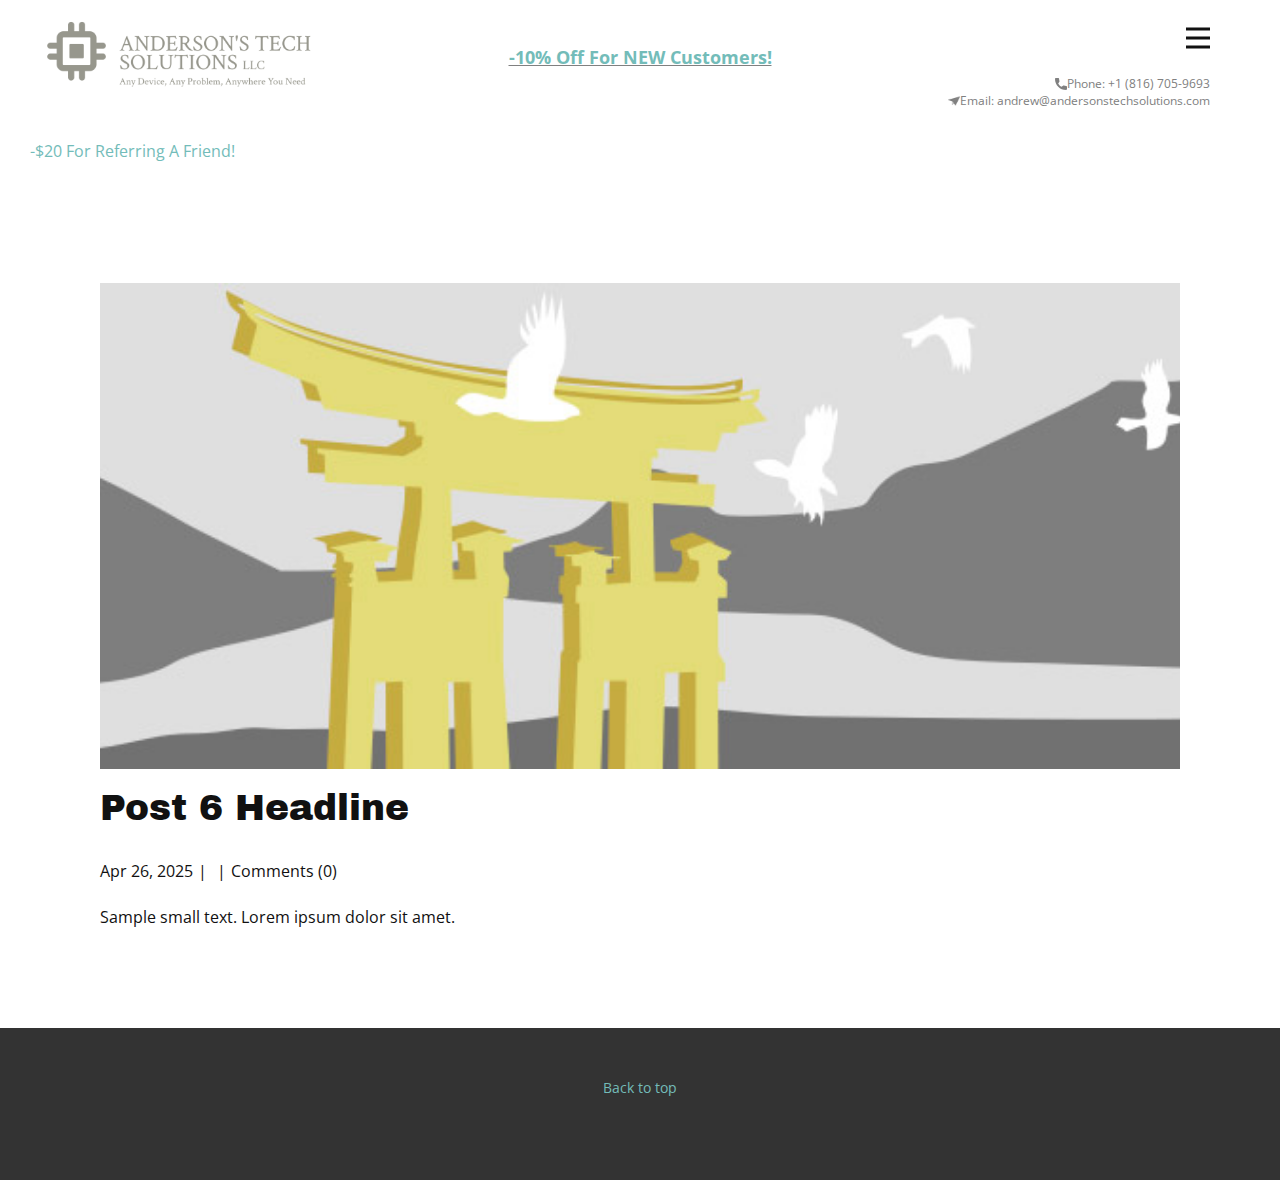
<file: blog/post-5.html>
<!DOCTYPE html>
<html style="font-size: 16px;" lang="en"><head>
    <meta name="viewport" content="width=device-width, initial-scale=1.0">
    <meta charset="utf-8">
    <meta name="keywords" content="Post 1 Headline">
    <meta name="description" content="">
    <title>Post 6 Headline</title>
    <link rel="stylesheet" href="../nicepage.css" media="screen">
<link rel="stylesheet" href="../Post-Template.css" media="screen">
    <script class="u-script" type="text/javascript" src="../jquery.js" defer=""></script>
    <script class="u-script" type="text/javascript" src="../nicepage.js" defer=""></script>
    <meta name="generator" content="Nicepage 7.8.6, nicepage.com">
    <link rel="icon" href="../images/favicon.png">
    
    
    
    <link id="u-theme-google-font" rel="stylesheet" href="https://fonts.googleapis.com/css?family=Open+Sans:300,300i,400,400i,500,500i,600,600i,700,700i,800,800i|Archivo+Black:400">
    <script type="application/ld+json">{
		"@context": "http://schema.org",
		"@type": "Organization",
		"name": "WebSite6498808",
		"logo": "images/andersons-tech-solutions-llc-high-resolution-logo.png"
}</script>
    <meta name="theme-color" content="#73bcb9">
  <script>
    function gdprConfirmed() {
        return true;
    }
    if (gdprConfirmed()) {
    document.write("\
    \
    <!-- Google Analytics -->\
    <gascript async src=\"https://www.googletagmanager.com/gtag/js?id=G-112E9TKH70\"></gascript>\
    <gascript>\
        window.dataLayer = window.dataLayer || [];\
        function gtag(){dataLayer.push(arguments);}\
        gtag('js', new Date());\
        gtag('config', 'G-112E9TKH70');\
    </gascript>\
    <!-- End Google Analytics -->\
    ".replace(/gascript/g, 'script'));
    }
    </script><meta data-intl-tel-input-cdn-path="intlTelInput/"></head>
  <body data-path-to-root="./" data-include-products="false" class="u-body u-xl-mode" data-lang="en"><header class="u-clearfix u-header u-valign-top-lg u-valign-top-md u-valign-top-sm u-valign-top-xs u-header" id="sec-84ba"><a href="../" data-page-id="6498809" class="u-image u-logo u-image-1" data-image-width="2000" data-image-height="1500" title="main 1">
        <img src="../images/andersons-tech-solutions-llc-high-resolution-logo.png" class="u-logo-image u-logo-image-1">
      </a><nav class="u-menu u-menu-hamburger u-offcanvas u-menu-1" data-responsive-from="XL" role="navigation">
        <div class="menu-collapse" style="font-size: 1rem; letter-spacing: 0px; font-weight: 500;">
          <a class="u-button-style u-custom-active-color u-custom-border u-custom-border-color u-custom-hover-color u-custom-left-right-menu-spacing u-custom-padding-bottom u-custom-text-active-color u-custom-text-color u-custom-text-hover-color u-custom-top-bottom-menu-spacing u-hamburger-link u-nav-link u-text-active-palette-1-base u-text-hover-palette-2-base" href="#" tabindex="-1" aria-label="Open menu" aria-controls="f01e">
            <svg class="u-svg-link" viewBox="0 0 24 24"><use xlink:href="#menu-hamburger"></use></svg>
            <svg class="u-svg-content" version="1.1" id="menu-hamburger" viewBox="0 0 16 16" x="0px" y="0px" xmlns:xlink="http://www.w3.org/1999/xlink" xmlns="http://www.w3.org/2000/svg"><g><rect y="1" width="16" height="2"></rect><rect y="7" width="16" height="2"></rect><rect y="13" width="16" height="2"></rect>
</g></svg>
          </a>
        </div>
        <div class="u-custom-menu u-nav-container">
          <ul class="u-nav u-spacing-2 u-unstyled u-nav-1" role="menubar"><li role="none" class="u-nav-item"><a role="menuitem" class="u-active-grey-5 u-button-style u-hover-grey-10 u-nav-link u-text-active-grey-90 u-text-grey-90 u-text-hover-grey-90" href="../" style="padding: 10px 20px;">Andersons Tech Solutions</a>
</li></ul>
        </div>
        <div class="u-custom-menu u-nav-container-collapse" id="f01e" role="region" aria-label="Menu panel">
          <div class="u-black u-container-style u-inner-container-layout u-opacity u-opacity-95 u-sidenav">
            <div class="u-inner-container-layout u-sidenav-overflow">
              <div class="u-menu-close" tabindex="-1" aria-label="Close menu"></div>
              <ul class="u-align-center u-nav u-popupmenu-items u-unstyled u-nav-2" role="menubar"><li role="none" class="u-nav-item"><a role="menuitem" class="u-button-style u-nav-link" href="../">Andersons Tech Solutions</a>
</li></ul>
            </div>
          </div>
          <div class="u-black u-menu-overlay u-opacity u-opacity-70"></div>
        </div>
      </nav><p class="u-text u-text-default u-text-grey-50 u-text-1">
        <a class="u-active-none u-border-none u-btn u-button-link u-button-style u-hover-none u-none u-text-palette-1-base u-btn-1" href="tel:+1 (816) 705-9693">-10% Off For NEW Customers!<br>
        </a>
      </p><a href="tel:+1 (816) 705-9693" class="u-active-none u-btn u-btn-rectangle u-button-style u-hover-none u-none u-text-grey-50 u-btn-2"><span class="u-icon"><svg class="u-svg-content" viewBox="0 0 405.333 405.333" x="0px" y="0px" style="width: 1em; height: 1em;"><path d="M373.333,266.88c-25.003,0-49.493-3.904-72.704-11.563c-11.328-3.904-24.192-0.896-31.637,6.699l-46.016,34.752    c-52.8-28.181-86.592-61.952-114.389-114.368l33.813-44.928c8.512-8.512,11.563-20.971,7.915-32.64    C142.592,81.472,138.667,56.96,138.667,32c0-17.643-14.357-32-32-32H32C14.357,0,0,14.357,0,32    c0,205.845,167.488,373.333,373.333,373.333c17.643,0,32-14.357,32-32V298.88C405.333,281.237,390.976,266.88,373.333,266.88z"></path></svg></span>Phone: +1 (816) 705-9693
      </a><a href="mailto:andrew@andersonstechsolutions.com" class="u-active-none u-btn u-btn-rectangle u-button-style u-hover-none u-none u-text-grey-50 u-btn-3"><span class="u-file-icon u-icon"><img src="../images/149987-724b6762.png" alt=""></span>Email: andrew@andersonstechsolutions.com
      </a><a class="u-active-none u-border-none u-btn u-button-link u-button-style u-hover-none u-none u-text-palette-1-base u-btn-4" href="tel:+1 (816) 705-9693">-$20 For Referring A Friend!</a></header>
    <section class="u-align-center u-clearfix u-section-1" id="block-1">
      <div class="u-clearfix u-sheet u-valign-middle-md u-valign-middle-sm u-valign-middle-xs u-sheet-1"><!--post_details--><!--post_details_options_json--><!--{"source":""}--><!--/post_details_options_json--><!--blog_post-->
        <div class="u-container-style u-expanded-width u-post-details u-post-details-1">
          <div class="u-container-layout u-valign-middle u-container-layout-1"><!--blog_post_image-->
            <img alt="" class="u-blog-control u-expanded-width u-image u-image-default u-image-1" src="../images/8ad73f3c.jpeg"><!--/blog_post_image--><!--blog_post_header-->
            <h2 class="u-blog-control u-text u-text-1">Post 6 Headline</h2><!--/blog_post_header--><!--blog_post_metadata-->
            <div class="u-blog-control u-metadata u-metadata-1"><!--blog_post_metadata_date--><span class="u-meta-date u-meta-icon">Apr 26, 2025</span><!--/blog_post_metadata_date--><!--blog_post_metadata_category--><span class="u-meta-category u-meta-icon"></span><!--/blog_post_metadata_category--><!--blog_post_metadata_comments--><span class="u-meta-comments u-meta-icon"><!--blog_post_metadata_comments_content-->Comments (0)<!--/blog_post_metadata_comments_content--></span><!--/blog_post_metadata_comments-->
            </div><!--/blog_post_metadata--><!--blog_post_content-->
            <div class="u-align-justify u-blog-control u-post-content u-text u-text-2 fr-view">
  <p>Sample small text. Lorem ipsum dolor sit amet.</p>
  </div><!--/blog_post_content-->
          </div>
        </div><!--/blog_post--><!--/post_details-->
      </div>
    </section>
    
    
    
    <footer class="u-align-center u-clearfix u-container-align-center u-footer u-grey-80 u-footer" id="sec-21de"><div class="u-clearfix u-sheet u-sheet-1">
        <p class="u-small-text u-text u-text-variant u-text-1">
          <a class="u-active-none u-border-none u-btn u-button-link u-button-style u-hover-none u-none u-text-palette-1-base u-btn-1" href="../" data-page-id="6498809" title="main 1">Back to top </a>
        </p>
      </div></footer>
    <section class="u-backlink u-clearfix u-grey-80"></section>
  
</body></html>
</file>
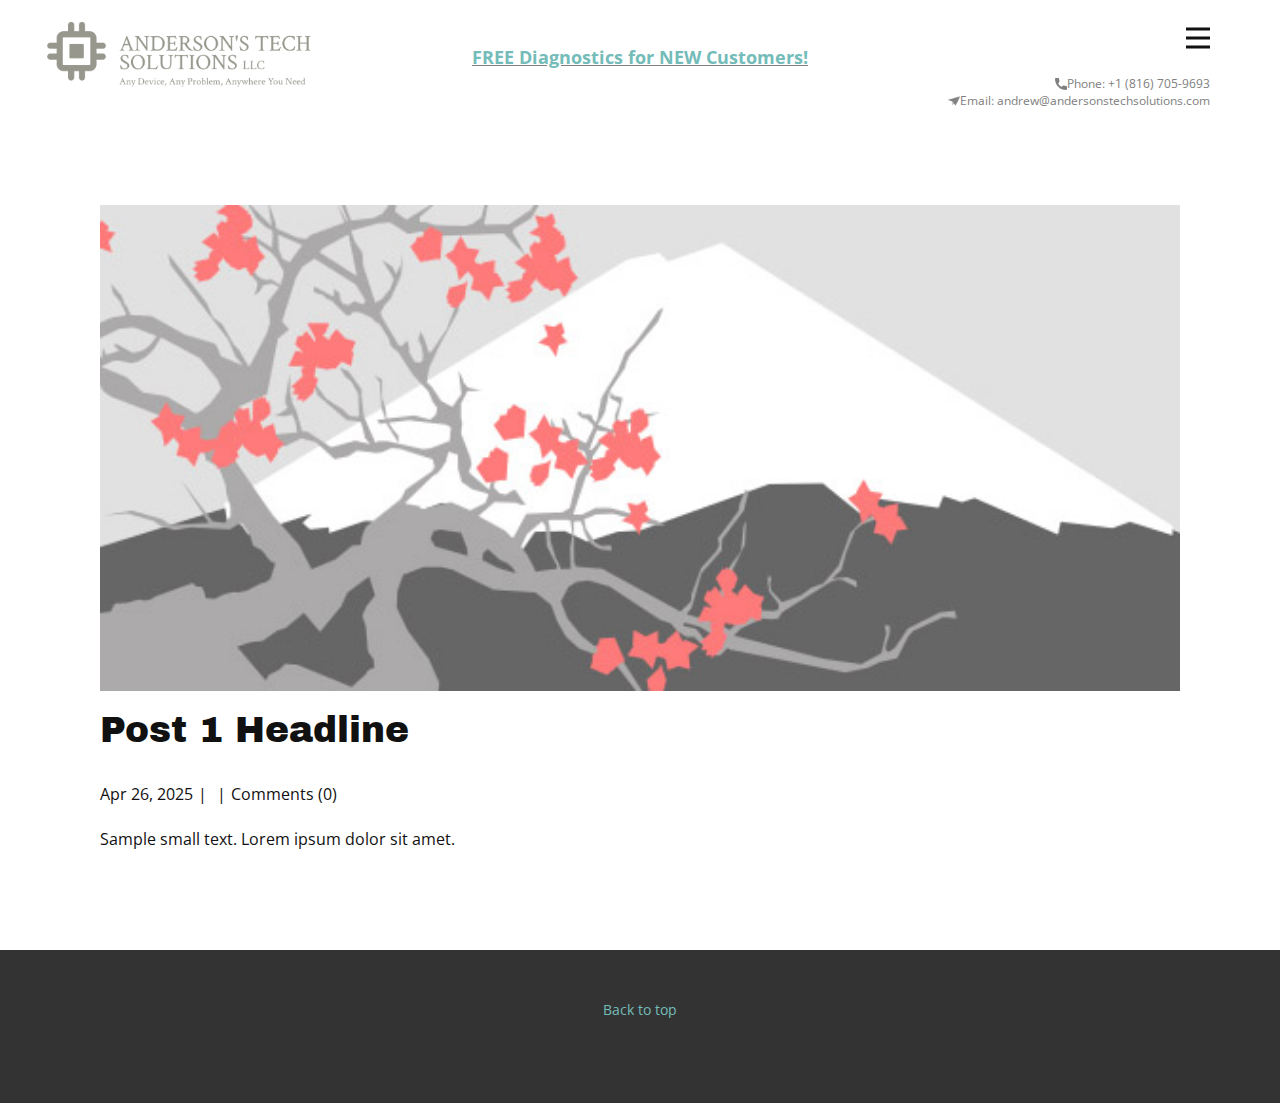
<file: blog/post.html>
<!DOCTYPE html>
<html style="font-size: 16px;" lang="en"><head>
    <meta name="viewport" content="width=device-width, initial-scale=1.0">
    <meta charset="utf-8">
    <meta name="keywords" content="Post 1 Headline">
    <meta name="description" content="">
    <title>Post 1 Headline</title>
    <link rel="stylesheet" href="../nicepage.css" media="screen">
<link rel="stylesheet" href="../Post-Template.css" media="screen">
    <script class="u-script" type="text/javascript" src="../jquery.js" defer=""></script>
    <script class="u-script" type="text/javascript" src="../nicepage.js" defer=""></script>
    <meta name="generator" content="Nicepage 7.8.6, nicepage.com">
    
    
    
    <link id="u-theme-google-font" rel="stylesheet" href="https://fonts.googleapis.com/css?family=Open+Sans:300,300i,400,400i,500,500i,600,600i,700,700i,800,800i|Archivo+Black:400">
    <script type="application/ld+json">{
		"@context": "http://schema.org",
		"@type": "Organization",
		"name": "",
		"logo": "images/andersons-tech-solutions-llc-high-resolution-logo.png"
}</script>
    <meta name="theme-color" content="#73bcb9">
  <meta data-intl-tel-input-cdn-path="intlTelInput/"></head>
  <body data-path-to-root="./" data-include-products="false" class="u-body u-xl-mode" data-lang="en"><header class="u-clearfix u-header u-valign-top-lg u-valign-top-md u-valign-top-sm u-valign-top-xs u-header" id="sec-84ba"><a href="../" data-page-id="6498809" class="u-image u-logo u-image-1" data-image-width="2000" data-image-height="1500" title="main 1">
        <img src="../images/andersons-tech-solutions-llc-high-resolution-logo.png" class="u-logo-image u-logo-image-1">
      </a><nav class="u-menu u-menu-hamburger u-offcanvas u-menu-1" data-responsive-from="XL" role="navigation">
        <div class="menu-collapse" style="font-size: 1rem; letter-spacing: 0px; font-weight: 500;">
          <a class="u-button-style u-custom-active-color u-custom-border u-custom-border-color u-custom-hover-color u-custom-left-right-menu-spacing u-custom-padding-bottom u-custom-text-active-color u-custom-text-color u-custom-text-hover-color u-custom-top-bottom-menu-spacing u-hamburger-link u-nav-link u-text-active-palette-1-base u-text-hover-palette-2-base" href="#" tabindex="-1" aria-label="Open menu" aria-controls="f01e">
            <svg class="u-svg-link" viewBox="0 0 24 24"><use xlink:href="#menu-hamburger"></use></svg>
            <svg class="u-svg-content" version="1.1" id="menu-hamburger" viewBox="0 0 16 16" x="0px" y="0px" xmlns:xlink="http://www.w3.org/1999/xlink" xmlns="http://www.w3.org/2000/svg"><g><rect y="1" width="16" height="2"></rect><rect y="7" width="16" height="2"></rect><rect y="13" width="16" height="2"></rect>
</g></svg>
          </a>
        </div>
        <div class="u-custom-menu u-nav-container">
          <ul class="u-nav u-spacing-2 u-unstyled u-nav-1" role="menubar"><li role="none" class="u-nav-item"><a role="menuitem" class="u-active-grey-5 u-button-style u-hover-grey-10 u-nav-link u-text-active-grey-90 u-text-grey-90 u-text-hover-grey-90" href="../" style="padding: 10px 20px;">Andersons Tech Solutions</a>
</li></ul>
        </div>
        <div class="u-custom-menu u-nav-container-collapse" id="f01e" role="region" aria-label="Menu panel">
          <div class="u-black u-container-style u-inner-container-layout u-opacity u-opacity-95 u-sidenav">
            <div class="u-inner-container-layout u-sidenav-overflow">
              <div class="u-menu-close" tabindex="-1" aria-label="Close menu"></div>
              <ul class="u-align-center u-nav u-popupmenu-items u-unstyled u-nav-2" role="menubar"><li role="none" class="u-nav-item"><a role="menuitem" class="u-button-style u-nav-link" href="../">Andersons Tech Solutions</a>
</li></ul>
            </div>
          </div>
          <div class="u-black u-menu-overlay u-opacity u-opacity-70"></div>
        </div>
      </nav><p class="u-text u-text-default u-text-grey-50 u-text-1">
        <a class="u-active-none u-border-none u-btn u-button-link u-button-style u-hover-none u-none u-text-palette-1-base u-btn-1" href="tel:+1 (816) 705-9693">FREE Diagnostics for NEW Customers!</a>
      </p><a href="tel:+1 (816) 705-9693" class="u-active-none u-btn u-btn-rectangle u-button-style u-hover-none u-none u-text-grey-50 u-btn-2"><span class="u-icon"><svg class="u-svg-content" viewBox="0 0 405.333 405.333" x="0px" y="0px" style="width: 1em; height: 1em;"><path d="M373.333,266.88c-25.003,0-49.493-3.904-72.704-11.563c-11.328-3.904-24.192-0.896-31.637,6.699l-46.016,34.752    c-52.8-28.181-86.592-61.952-114.389-114.368l33.813-44.928c8.512-8.512,11.563-20.971,7.915-32.64    C142.592,81.472,138.667,56.96,138.667,32c0-17.643-14.357-32-32-32H32C14.357,0,0,14.357,0,32    c0,205.845,167.488,373.333,373.333,373.333c17.643,0,32-14.357,32-32V298.88C405.333,281.237,390.976,266.88,373.333,266.88z"></path></svg></span>Phone: +1 (816) 705-9693
      </a><a href="mailto:andrew@andersonstechsolutions.com" class="u-active-none u-btn u-btn-rectangle u-button-style u-hover-none u-none u-text-grey-50 u-btn-3"><span class="u-file-icon u-icon"><img src="../images/149987-724b6762.png" alt=""></span>Email: andrew@andersonstechsolutions.com
      </a></header>
    <section class="u-align-center u-clearfix u-section-1" id="block-1">
      <div class="u-clearfix u-sheet u-valign-middle-md u-valign-middle-sm u-valign-middle-xs u-sheet-1"><!--post_details--><!--post_details_options_json--><!--{"source":""}--><!--/post_details_options_json--><!--blog_post-->
        <div class="u-container-style u-expanded-width u-post-details u-post-details-1">
          <div class="u-container-layout u-valign-middle u-container-layout-1"><!--blog_post_image-->
            <img alt="" class="u-blog-control u-expanded-width u-image u-image-default u-image-1" src="../images/0fd3416c.jpeg"><!--/blog_post_image--><!--blog_post_header-->
            <h2 class="u-blog-control u-text u-text-1">Post 1 Headline</h2><!--/blog_post_header--><!--blog_post_metadata-->
            <div class="u-blog-control u-metadata u-metadata-1"><!--blog_post_metadata_date--><span class="u-meta-date u-meta-icon">Apr 26, 2025</span><!--/blog_post_metadata_date--><!--blog_post_metadata_category--><span class="u-meta-category u-meta-icon"></span><!--/blog_post_metadata_category--><!--blog_post_metadata_comments--><span class="u-meta-comments u-meta-icon"><!--blog_post_metadata_comments_content-->Comments (0)<!--/blog_post_metadata_comments_content--></span><!--/blog_post_metadata_comments-->
            </div><!--/blog_post_metadata--><!--blog_post_content-->
            <div class="u-align-justify u-blog-control u-post-content u-text u-text-2 fr-view">
  <p>Sample small text. Lorem ipsum dolor sit amet.</p>
  </div><!--/blog_post_content-->
          </div>
        </div><!--/blog_post--><!--/post_details-->
      </div>
    </section>
    
    
    
    <footer class="u-align-center u-clearfix u-container-align-center u-footer u-grey-80 u-footer" id="sec-21de"><div class="u-clearfix u-sheet u-sheet-1">
        <p class="u-small-text u-text u-text-variant u-text-1">
          <a class="u-active-none u-border-none u-btn u-button-link u-button-style u-hover-none u-none u-text-palette-1-base u-btn-1" href="../" data-page-id="6498809" title="main 1">Back to top </a>
        </p>
      </div></footer>
    <section class="u-backlink u-clearfix u-grey-80"></section>
  
</body></html>
</file>
